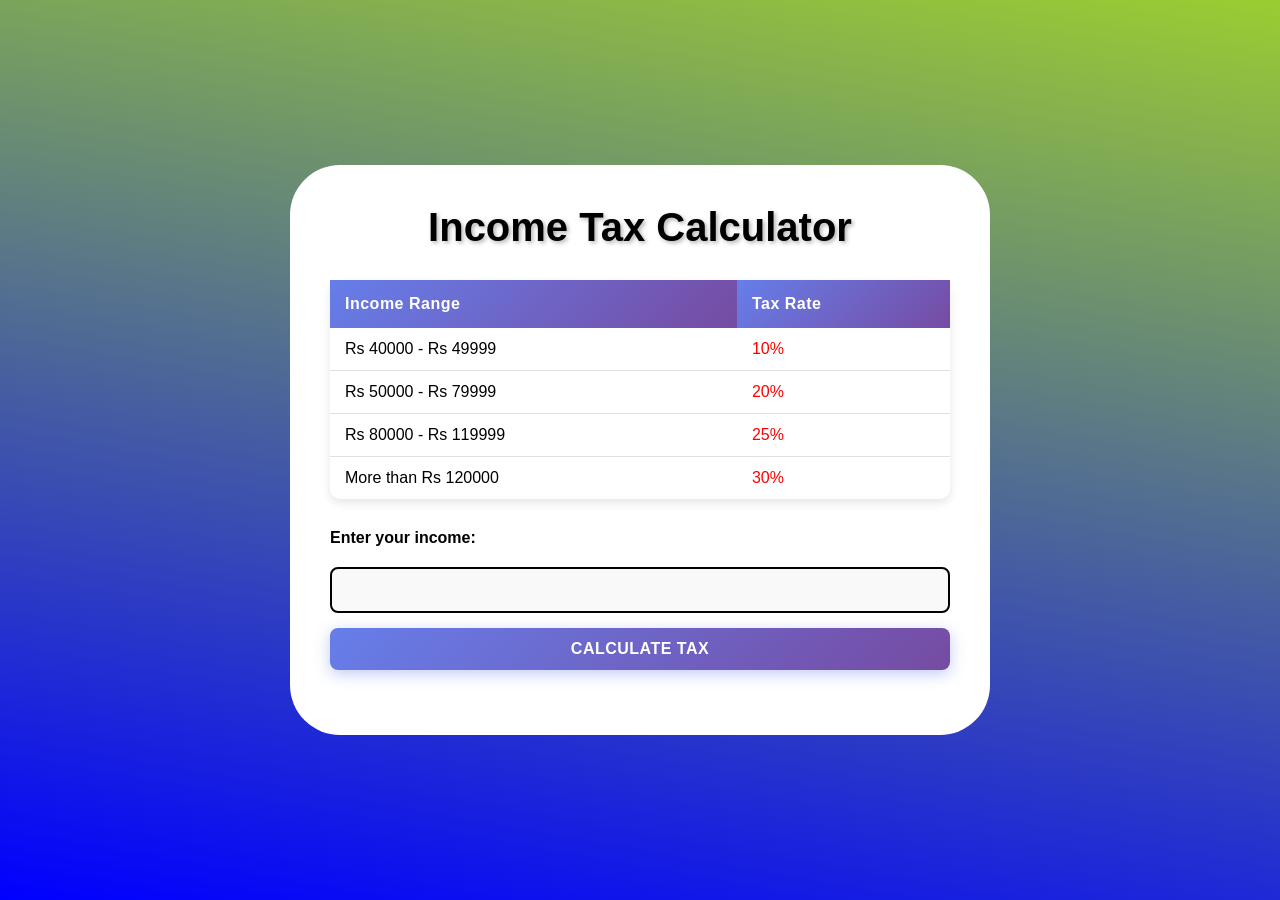
<file: index.html>
<!DOCTYPE html>
<html lang="en">
<head>
    <meta charset="UTF-8">
    <meta name="viewport" content="width=device-width, initial-scale=1.0">
    <title>Income Tax Calculator</title>
    <link rel="stylesheet" href="index.css">
</head>
<body>
    <div class="container">
        <h1>Income Tax Calculator</h1>
    <table>
        <tr>
            <th>Income Range</th>
            <th>Tax Rate</th>
        </tr>
        <tr>
            <td>Rs 40000 - Rs 49999</td>
            <td>10%</td>
        </tr>
        <tr>
            <td>Rs 50000 - Rs 79999</td>
            <td>20%</td>
        </tr>
        <tr>
            <td>Rs 80000 - Rs 119999</td>
            <td>25%</td>
        </tr>
        <tr>
            <td>More than Rs 120000</td>
            <td>30%</td>
        </tr>
        
    </table>

    <form >
        <label for="income">Enter your income:</label>
        <input type="number" id="income" name="income" required>
        <button type="submit">Calculate Tax</button>
    </form>
    <div id="result">
        <!-- Tax calculation result will be displayed here -->
        <p id="taxAmount"></p>
    </div>
    </div>
    <script>
        document.querySelector('form').addEventListener('submit', function(event) {
            event.preventDefault();
            const income = parseFloat(document.getElementById('income').value);
            let taxAmount = 0;

            if (income >= 40000 && income <= 49999) {
                taxAmount = income * 0.10;
            } else if (income >= 50000 && income <= 79999) {
                taxAmount = income * 0.20;
            } else if (income >= 80000 && income <= 119999) {
                taxAmount = income * 0.25;
            } else if (income > 120000) {
                taxAmount = income * 0.30;
            }

            const resultDiv = document.getElementById('result');
            resultDiv.classList.add('show');
            document.getElementById('taxAmount').textContent = `Your tax amount is: Rs ${taxAmount.toFixed(2)}`;
        });
    </script>

    
        

</body>
</html>
</file>
<file: index.css>
* {
    margin: 0;
    padding: 0;
    box-sizing: border-box;
}

body {
    font-family: 'Segoe UI', Tahoma, Geneva, Verdana, sans-serif;
    background: linear-gradient(10deg,blue 0%, yellowgreen 100%);
    min-height: 100vh;
    padding: 40px;
    display: flex;
    justify-content: center;
    align-items: center;
    
}

h1 {
    text-align: center;
    color: black;
    margin-bottom: 30px;
    font-size: 2.5rem;
    text-shadow: 2px 2px 4px rgba(0, 0, 0, 0.3);

}

/* @keyframes slideDown {
    from {
        opacity: 0;
        transform: translateY(-30px);
    }
    to {
        opacity: 1;
        transform: translateY(0);
    }
} */

/* Container styling */
.container {
    background: white;
    border-radius: 50px;
    padding: 40px;
    max-width: 700px;
    width: 100%;
}

/* Table styling */
table {
    width: 100%;
    border-collapse: collapse;
    margin-bottom: 30px;
    box-shadow: 0 4px 10px rgba(0, 0, 0, 0.1);
    border-radius: 10px;
    
}

table th {
    background: linear-gradient(135deg, #667eea 0%, #764ba2 100%);
    color: white;
    padding: 15px;
    text-align: left;
    font-weight: 600;
    letter-spacing: 0.5px;
}

table td {
    padding: 12px 15px;
    border-bottom: 1px solid #e0e0e0;
    transition: all 2s ease;
}

table tr:hover {
    background-color: #f5f5f5;
    transform: scale(1.02);
}

table tr:last-child td {
    border-bottom: 5px ;
}

table td:first-child {
    font-weight: 500;
    color:black;
}

table td:last-child {
    color: red;
    font-weight: 500;
}

/* Form styling */
form {
    display: flex;
    flex-direction: column;
    gap: 15px;
    margin-bottom: 25px;
}

label {
    font-weight: 600;
    color: black;
    font-size: 1rem;
    margin-bottom: 5px;
    display: block;
}

input[type="number"] {
    padding: 12px 15px;
    border: 2px solid black;
    border-radius: 8px;
    font-size: 1rem;
    background-color: #f9f9f9;
}

input[type="number"]:focus {
    background-color: white;
    box-shadow: 0 0 0 4px rgba(102, 126, 234, 0.1);
    transform: translateY(2px);
}

button {
    padding: 12px 30px;
    background: linear-gradient(135deg, #667eea 0%, #764ba2 100%);
    color: white;
    border: none;
    border-radius: 8px;
    font-size: 1rem;
    font-weight: 600;
    cursor: pointer;
    text-transform: uppercase;
    letter-spacing: 0.5px;
    box-shadow: 0 4px 15px rgba(102, 126, 234, 0.4);
}

button:hover {
    transform: translateY(-3px);
    box-shadow: 0 6px 20px rgba(102, 126, 234, 0.6);
}

/* Result styling */
#result {
    background: linear-gradient(135deg, rgba(102, 126, 234, 0.1) 0%, rgba(118, 75, 162, 0.1) 100%);
    border-radius: 10px;
    padding: 20px;
    border-left: 5px solid #667eea;
    display: none;
}

#result.show {
    display: block;
}

#taxAmount {
    color: #333;
    font-size: 1.3rem;
    font-weight: 600;
    margin: 0;
    display: flex;
    align-items: center;
    justify-content: space-between;
}

/* Responsive Design */
@media (max-width: 600px) {
    .container {
        padding: 20px;
    }

    h1 {
        font-size: 1.8rem;
        margin-bottom: 20px;
    }

    table {
        font-size: 0.9rem;
    }

    table th,
    table td {
        padding: 10px;
    }

    button {
        padding: 10px 20px;
        font-size: 0.9rem;
    }
}
</file>
<file: tax.css>
* {
    margin: 0;
    padding: 0;
    box-sizing: border-box;
}

body {
    font-family: 'Segoe UI', Tahoma, Geneva, Verdana, sans-serif;
    background: linear-gradient(10deg,blue 0%, yellowgreen 100%);
    min-height: 100vh;
    padding: 40px;
    display: flex;
    justify-content: center;
    align-items: center;
    
}

h1 {
    text-align: center;
    color: black;
    margin-bottom: 30px;
    font-size: 2.5rem;
    text-shadow: 2px 2px 4px rgba(0, 0, 0, 0.3);

}

/* @keyframes slideDown {
    from {
        opacity: 0;
        transform: translateY(-30px);
    }
    to {
        opacity: 1;
        transform: translateY(0);
    }
} */

/* Container styling */
.container {
    background: white;
    border-radius: 50px;
    padding: 40px;
    max-width: 700px;
    width: 100%;
}

/* Table styling */
table {
    width: 100%;
    border-collapse: collapse;
    margin-bottom: 30px;
    box-shadow: 0 4px 10px rgba(0, 0, 0, 0.1);
    border-radius: 10px;
    
}

table th {
    background: linear-gradient(135deg, #667eea 0%, #764ba2 100%);
    color: white;
    padding: 15px;
    text-align: left;
    font-weight: 600;
    letter-spacing: 0.5px;
}

table td {
    padding: 12px 15px;
    border-bottom: 1px solid #e0e0e0;
    transition: all 2s ease;
}

table tr:hover {
    background-color: #f5f5f5;
    transform: scale(1.02);
}

table tr:last-child td {
    border-bottom: 5px ;
}

table td:first-child {
    font-weight: 500;
    color:black;
}

table td:last-child {
    color: red;
    font-weight: 500;
}

/* Form styling */
form {
    display: flex;
    flex-direction: column;
    gap: 15px;
    margin-bottom: 25px;
}

label {
    font-weight: 600;
    color: black;
    font-size: 1rem;
    margin-bottom: 5px;
    display: block;
}

input[type="number"] {
    padding: 12px 15px;
    border: 2px solid black;
    border-radius: 8px;
    font-size: 1rem;
    background-color: #f9f9f9;
}

input[type="number"]:focus {
    background-color: white;
    box-shadow: 0 0 0 4px rgba(102, 126, 234, 0.1);
    transform: translateY(2px);
}

button {
    padding: 12px 30px;
    background: linear-gradient(135deg, #667eea 0%, #764ba2 100%);
    color: white;
    border: none;
    border-radius: 8px;
    font-size: 1rem;
    font-weight: 600;
    cursor: pointer;
    text-transform: uppercase;
    letter-spacing: 0.5px;
    box-shadow: 0 4px 15px rgba(102, 126, 234, 0.4);
}

button:hover {
    transform: translateY(-3px);
    box-shadow: 0 6px 20px rgba(102, 126, 234, 0.6);
}

/* Result styling */
#result {
    background: linear-gradient(135deg, rgba(102, 126, 234, 0.1) 0%, rgba(118, 75, 162, 0.1) 100%);
    border-radius: 10px;
    padding: 20px;
    border-left: 5px solid #667eea;
    display: none;
}

#result.show {
    display: block;
}

#taxAmount {
    color: #333;
    font-size: 1.3rem;
    font-weight: 600;
    margin: 0;
    display: flex;
    align-items: center;
    justify-content: space-between;
}

/* Responsive Design */
@media (max-width: 600px) {
    .container {
        padding: 20px;
    }

    h1 {
        font-size: 1.8rem;
        margin-bottom: 20px;
    }

    table {
        font-size: 0.9rem;
    }

    table th,
    table td {
        padding: 10px;
    }

    button {
        padding: 10px 20px;
        font-size: 0.9rem;
    }
}
</file>
